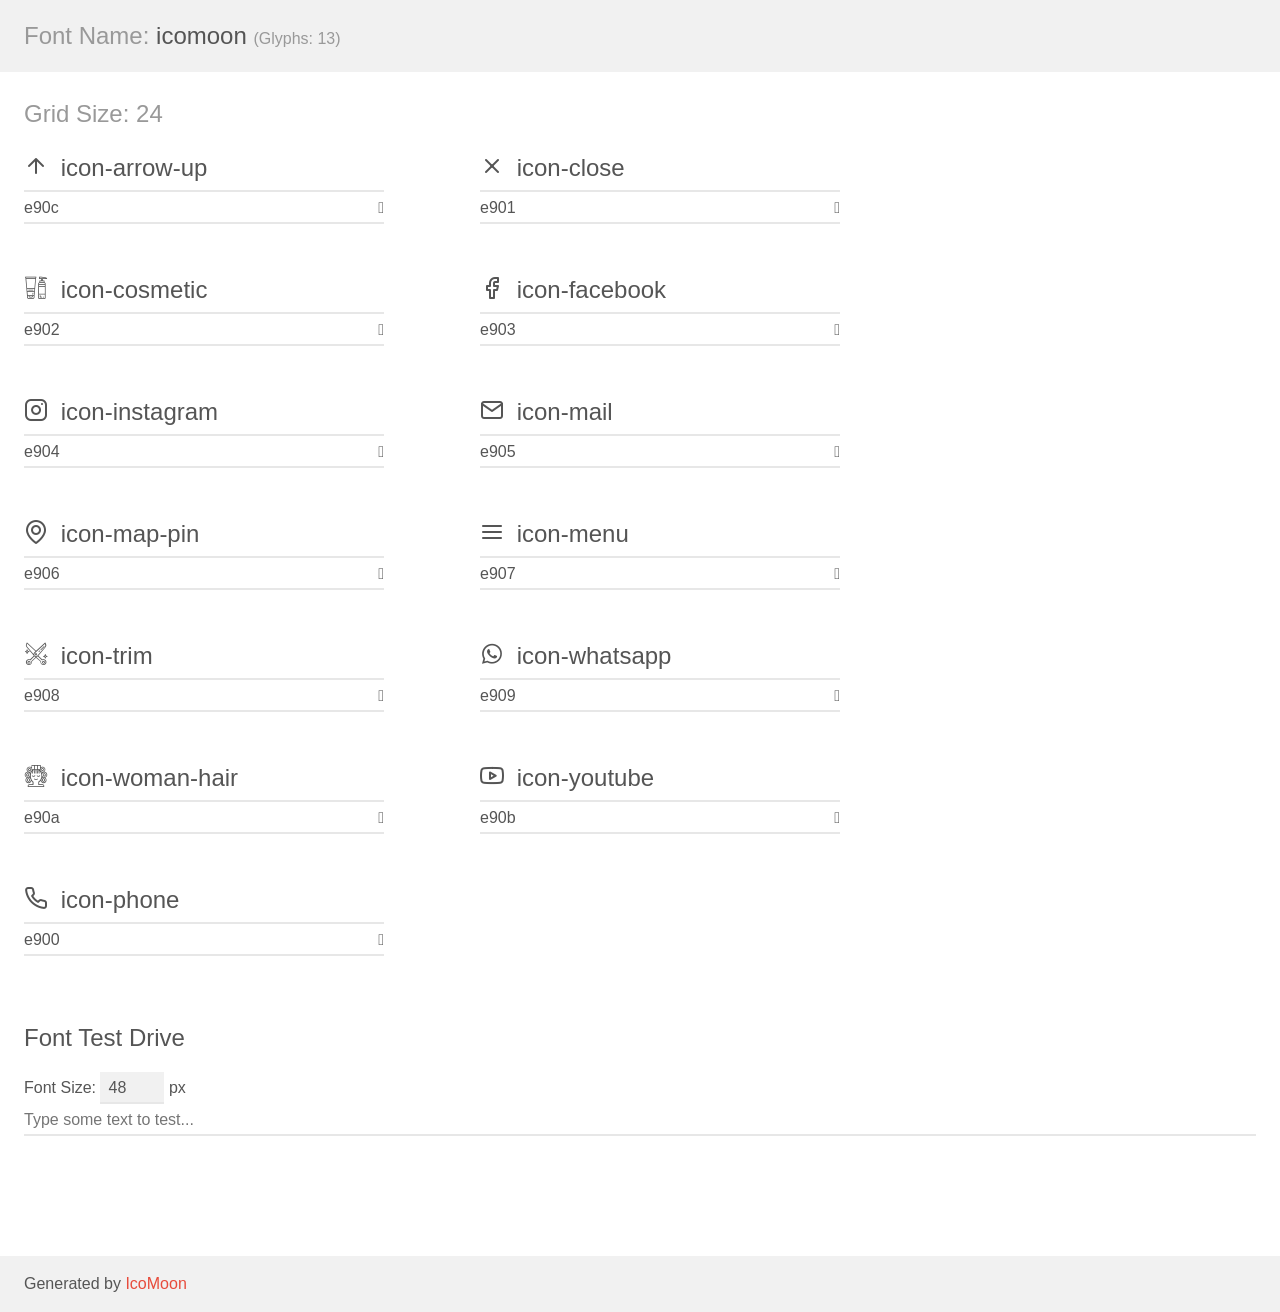
<file: assets/fonts/demo.html>
<!doctype html>
<html>
<head>
    <meta charset="utf-8">
    <title>IcoMoon Demo</title>
    <meta name="description" content="An Icon Font Generated By IcoMoon.io">
    <meta name="viewport" content="width=device-width, initial-scale=1">
    <link rel="stylesheet" href="demo-files/demo.css">
    <link rel="stylesheet" href="style.css"></head>
<body>
    <div class="bgc1 clearfix">
        <h1 class="mhmm mvm"><span class="fgc1">Font Name:</span> icomoon <small class="fgc1">(Glyphs:&nbsp;13)</small></h1>
    </div>
    <div class="clearfix mhl ptl">
        <h1 class="mvm mtn fgc1">Grid Size: 24</h1>
        <div class="glyph fs1">
            <div class="clearfix bshadow0 pbs">
                <span class="icon-arrow-up"></span>
                <span class="mls"> icon-arrow-up</span>
            </div>
            <fieldset class="fs0 size1of1 clearfix hidden-false">
                <input type="text" readonly value="e90c" class="unit size1of2" />
                <input type="text" maxlength="1" readonly value="&#xe90c;" class="unitRight size1of2 talign-right" />
            </fieldset>
            <div class="fs0 bshadow0 clearfix hidden-true">
                <span class="unit pvs fgc1">liga: </span>
                <input type="text" readonly value="" class="liga unitRight" />
            </div>
        </div>
        <div class="glyph fs1">
            <div class="clearfix bshadow0 pbs">
                <span class="icon-close"></span>
                <span class="mls"> icon-close</span>
            </div>
            <fieldset class="fs0 size1of1 clearfix hidden-false">
                <input type="text" readonly value="e901" class="unit size1of2" />
                <input type="text" maxlength="1" readonly value="&#xe901;" class="unitRight size1of2 talign-right" />
            </fieldset>
            <div class="fs0 bshadow0 clearfix hidden-true">
                <span class="unit pvs fgc1">liga: </span>
                <input type="text" readonly value="" class="liga unitRight" />
            </div>
        </div>
        <div class="glyph fs1">
            <div class="clearfix bshadow0 pbs">
                <span class="icon-cosmetic"></span>
                <span class="mls"> icon-cosmetic</span>
            </div>
            <fieldset class="fs0 size1of1 clearfix hidden-false">
                <input type="text" readonly value="e902" class="unit size1of2" />
                <input type="text" maxlength="1" readonly value="&#xe902;" class="unitRight size1of2 talign-right" />
            </fieldset>
            <div class="fs0 bshadow0 clearfix hidden-true">
                <span class="unit pvs fgc1">liga: </span>
                <input type="text" readonly value="" class="liga unitRight" />
            </div>
        </div>
        <div class="glyph fs1">
            <div class="clearfix bshadow0 pbs">
                <span class="icon-facebook"></span>
                <span class="mls"> icon-facebook</span>
            </div>
            <fieldset class="fs0 size1of1 clearfix hidden-false">
                <input type="text" readonly value="e903" class="unit size1of2" />
                <input type="text" maxlength="1" readonly value="&#xe903;" class="unitRight size1of2 talign-right" />
            </fieldset>
            <div class="fs0 bshadow0 clearfix hidden-true">
                <span class="unit pvs fgc1">liga: </span>
                <input type="text" readonly value="" class="liga unitRight" />
            </div>
        </div>
        <div class="glyph fs1">
            <div class="clearfix bshadow0 pbs">
                <span class="icon-instagram"></span>
                <span class="mls"> icon-instagram</span>
            </div>
            <fieldset class="fs0 size1of1 clearfix hidden-false">
                <input type="text" readonly value="e904" class="unit size1of2" />
                <input type="text" maxlength="1" readonly value="&#xe904;" class="unitRight size1of2 talign-right" />
            </fieldset>
            <div class="fs0 bshadow0 clearfix hidden-true">
                <span class="unit pvs fgc1">liga: </span>
                <input type="text" readonly value="" class="liga unitRight" />
            </div>
        </div>
        <div class="glyph fs1">
            <div class="clearfix bshadow0 pbs">
                <span class="icon-mail"></span>
                <span class="mls"> icon-mail</span>
            </div>
            <fieldset class="fs0 size1of1 clearfix hidden-false">
                <input type="text" readonly value="e905" class="unit size1of2" />
                <input type="text" maxlength="1" readonly value="&#xe905;" class="unitRight size1of2 talign-right" />
            </fieldset>
            <div class="fs0 bshadow0 clearfix hidden-true">
                <span class="unit pvs fgc1">liga: </span>
                <input type="text" readonly value="" class="liga unitRight" />
            </div>
        </div>
        <div class="glyph fs1">
            <div class="clearfix bshadow0 pbs">
                <span class="icon-map-pin"></span>
                <span class="mls"> icon-map-pin</span>
            </div>
            <fieldset class="fs0 size1of1 clearfix hidden-false">
                <input type="text" readonly value="e906" class="unit size1of2" />
                <input type="text" maxlength="1" readonly value="&#xe906;" class="unitRight size1of2 talign-right" />
            </fieldset>
            <div class="fs0 bshadow0 clearfix hidden-true">
                <span class="unit pvs fgc1">liga: </span>
                <input type="text" readonly value="" class="liga unitRight" />
            </div>
        </div>
        <div class="glyph fs1">
            <div class="clearfix bshadow0 pbs">
                <span class="icon-menu"></span>
                <span class="mls"> icon-menu</span>
            </div>
            <fieldset class="fs0 size1of1 clearfix hidden-false">
                <input type="text" readonly value="e907" class="unit size1of2" />
                <input type="text" maxlength="1" readonly value="&#xe907;" class="unitRight size1of2 talign-right" />
            </fieldset>
            <div class="fs0 bshadow0 clearfix hidden-true">
                <span class="unit pvs fgc1">liga: </span>
                <input type="text" readonly value="" class="liga unitRight" />
            </div>
        </div>
        <div class="glyph fs1">
            <div class="clearfix bshadow0 pbs">
                <span class="icon-trim"></span>
                <span class="mls"> icon-trim</span>
            </div>
            <fieldset class="fs0 size1of1 clearfix hidden-false">
                <input type="text" readonly value="e908" class="unit size1of2" />
                <input type="text" maxlength="1" readonly value="&#xe908;" class="unitRight size1of2 talign-right" />
            </fieldset>
            <div class="fs0 bshadow0 clearfix hidden-true">
                <span class="unit pvs fgc1">liga: </span>
                <input type="text" readonly value="" class="liga unitRight" />
            </div>
        </div>
        <div class="glyph fs1">
            <div class="clearfix bshadow0 pbs">
                <span class="icon-whatsapp"></span>
                <span class="mls"> icon-whatsapp</span>
            </div>
            <fieldset class="fs0 size1of1 clearfix hidden-false">
                <input type="text" readonly value="e909" class="unit size1of2" />
                <input type="text" maxlength="1" readonly value="&#xe909;" class="unitRight size1of2 talign-right" />
            </fieldset>
            <div class="fs0 bshadow0 clearfix hidden-true">
                <span class="unit pvs fgc1">liga: </span>
                <input type="text" readonly value="" class="liga unitRight" />
            </div>
        </div>
        <div class="glyph fs1">
            <div class="clearfix bshadow0 pbs">
                <span class="icon-woman-hair"></span>
                <span class="mls"> icon-woman-hair</span>
            </div>
            <fieldset class="fs0 size1of1 clearfix hidden-false">
                <input type="text" readonly value="e90a" class="unit size1of2" />
                <input type="text" maxlength="1" readonly value="&#xe90a;" class="unitRight size1of2 talign-right" />
            </fieldset>
            <div class="fs0 bshadow0 clearfix hidden-true">
                <span class="unit pvs fgc1">liga: </span>
                <input type="text" readonly value="" class="liga unitRight" />
            </div>
        </div>
        <div class="glyph fs1">
            <div class="clearfix bshadow0 pbs">
                <span class="icon-youtube"></span>
                <span class="mls"> icon-youtube</span>
            </div>
            <fieldset class="fs0 size1of1 clearfix hidden-false">
                <input type="text" readonly value="e90b" class="unit size1of2" />
                <input type="text" maxlength="1" readonly value="&#xe90b;" class="unitRight size1of2 talign-right" />
            </fieldset>
            <div class="fs0 bshadow0 clearfix hidden-true">
                <span class="unit pvs fgc1">liga: </span>
                <input type="text" readonly value="" class="liga unitRight" />
            </div>
        </div>
        <div class="glyph fs1">
            <div class="clearfix bshadow0 pbs">
                <span class="icon-phone"></span>
                <span class="mls"> icon-phone</span>
            </div>
            <fieldset class="fs0 size1of1 clearfix hidden-false">
                <input type="text" readonly value="e900" class="unit size1of2" />
                <input type="text" maxlength="1" readonly value="&#xe900;" class="unitRight size1of2 talign-right" />
            </fieldset>
            <div class="fs0 bshadow0 clearfix hidden-true">
                <span class="unit pvs fgc1">liga: </span>
                <input type="text" readonly value="" class="liga unitRight" />
            </div>
        </div>
    </div>

    <!--[if gt IE 8]><!-->
    <div class="mhl clearfix mbl">
        <h1>Font Test Drive</h1>
        <label>
            Font Size: <input id="fontSize" type="number" class="textbox0 mbm"
            min="8" value="48" />
            px
        </label>
        <input id="testText" type="text" class="phl size1of1 mvl"
        placeholder="Type some text to test..." value=""/>
        <div id="testDrive" class="icon-" style="font-family: icomoon">&nbsp;
        </div>
    </div>
    <!--<![endif]-->
    <div class="bgc1 clearfix">
        <p class="mhl">Generated by <a href="https://icomoon.io/app">IcoMoon</a></p>
    </div>

    <script src="demo-files/demo.js"></script>
</body>
</html>
</file>
<file: assets/fonts/demo-files/demo.css>
body {
  padding: 0;
  margin: 0;
  font-family: sans-serif;
  font-size: 1em;
  line-height: 1.5;
  color: #555;
  background: #fff;
}
h1 {
  font-size: 1.5em;
  font-weight: normal;
}
small {
  font-size: .66666667em;
}
a {
  color: #e74c3c;
  text-decoration: none;
}
a:hover, a:focus {
  box-shadow: 0 1px #e74c3c;
}
.bshadow0, input {
  box-shadow: inset 0 -2px #e7e7e7;
}
input:hover {
  box-shadow: inset 0 -2px #ccc;
}
input, fieldset {
  font-family: sans-serif;
  font-size: 1em;
  margin: 0;
  padding: 0;
  border: 0;
}
input {
  color: inherit;
  line-height: 1.5;
  height: 1.5em;
  padding: .25em 0;
}
input:focus {
  outline: none;
  box-shadow: inset 0 -2px #449fdb;
}
.glyph {
  font-size: 16px;
  width: 15em;
  padding-bottom: 1em;
  margin-right: 4em;
  margin-bottom: 1em;
  float: left;
  overflow: hidden;
}
.liga {
  width: 80%;
  width: calc(100% - 2.5em);
}
.talign-right {
  text-align: right;
}
.talign-center {
  text-align: center;
}
.bgc1 {
  background: #f1f1f1;
}
.fgc1 {
  color: #999;
}
.fgc0 {
  color: #000;
}
p {
  margin-top: 1em;
  margin-bottom: 1em;
}
.mvm {
  margin-top: .75em;
  margin-bottom: .75em;
}
.mtn {
  margin-top: 0;
}
.mtl, .mal {
  margin-top: 1.5em;
}
.mbl, .mal {
  margin-bottom: 1.5em;
}
.mal, .mhl {
  margin-left: 1.5em;
  margin-right: 1.5em;
}
.mhmm {
  margin-left: 1em;
  margin-right: 1em;
}
.mls {
  margin-left: .25em;
}
.ptl {
  padding-top: 1.5em;
}
.pbs, .pvs {
  padding-bottom: .25em;
}
.pvs, .pts {
  padding-top: .25em;
}
.unit {
  float: left;
}
.unitRight {
  float: right;
}
.size1of2 {
  width: 50%;
}
.size1of1 {
  width: 100%;
}
.clearfix:before, .clearfix:after {
  content: " ";
  display: table;
}
.clearfix:after {
  clear: both;
}
.hidden-true {
  display: none;
}
.textbox0 {
  width: 3em;
  background: #f1f1f1;
  padding: .25em .5em;
  line-height: 1.5;
  height: 1.5em;
}
#testDrive {
  display: block;
  padding-top: 24px;
  line-height: 1.5;
}
.fs0 {
  font-size: 16px;
}
.fs1 {
  font-size: 24px;
}
</file>
<file: assets/fonts/style.css>
@font-face {
  font-family: 'icomoon';
  src:  url('fonts/icomoon.eot?7oc8gv');
  src:  url('fonts/icomoon.eot?7oc8gv#iefix') format('embedded-opentype'),
    url('fonts/icomoon.ttf?7oc8gv') format('truetype'),
    url('fonts/icomoon.woff?7oc8gv') format('woff'),
    url('fonts/icomoon.svg?7oc8gv#icomoon') format('svg');
  font-weight: normal;
  font-style: normal;
  font-display: block;
}

[class^="icon-"], [class*=" icon-"] {
  /* use !important to prevent issues with browser extensions that change fonts */
  font-family: 'icomoon' !important;
  speak: never;
  font-style: normal;
  font-weight: normal;
  font-variant: normal;
  text-transform: none;
  line-height: 1;

  /* Better Font Rendering =========== */
  -webkit-font-smoothing: antialiased;
  -moz-osx-font-smoothing: grayscale;
}

.icon-arrow-up:before {
  content: "\e90c";
}
.icon-close:before {
  content: "\e901";
}
.icon-cosmetic:before {
  content: "\e902";
}
.icon-facebook:before {
  content: "\e903";
}
.icon-instagram:before {
  content: "\e904";
}
.icon-mail:before {
  content: "\e905";
}
.icon-map-pin:before {
  content: "\e906";
}
.icon-menu:before {
  content: "\e907";
}
.icon-trim:before {
  content: "\e908";
}
.icon-whatsapp:before {
  content: "\e909";
}
.icon-woman-hair:before {
  content: "\e90a";
}
.icon-youtube:before {
  content: "\e90b";
}
.icon-phone:before {
  content: "\e900";
}
</file>
